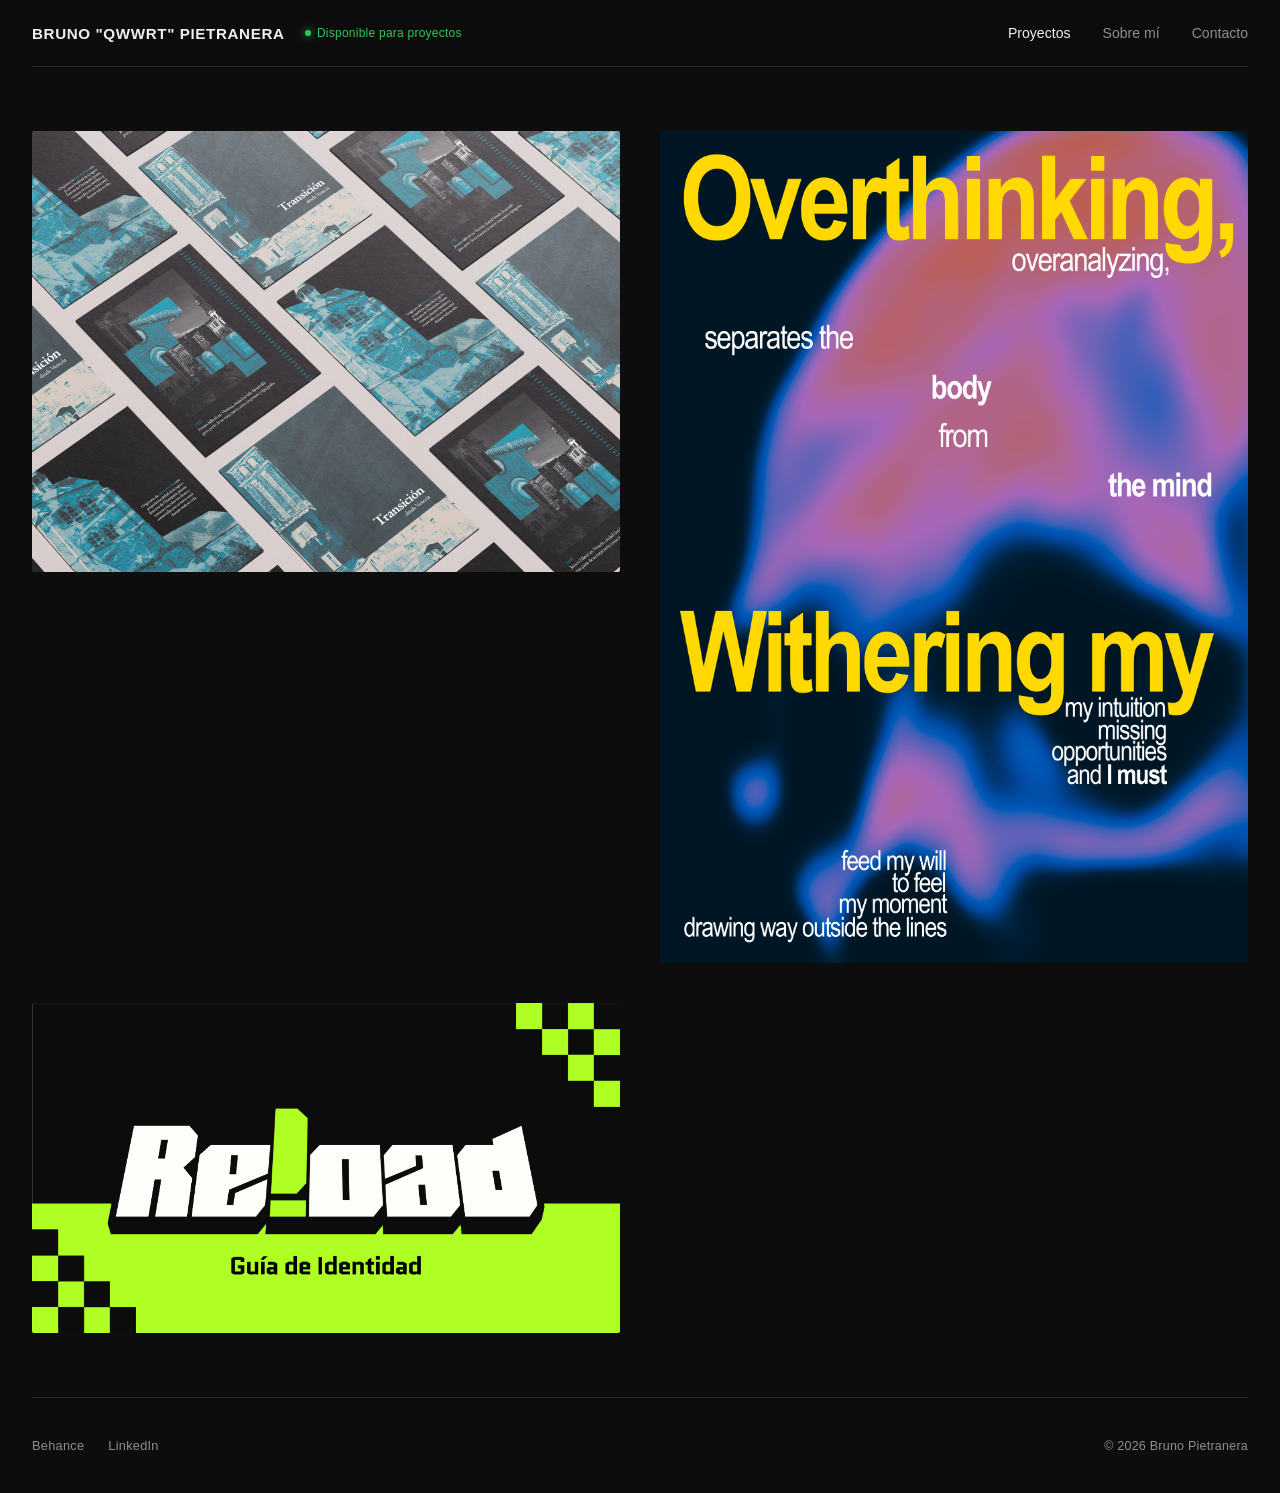
<file: index.html>
<!DOCTYPE html>
<html lang="es">
<head>
    <meta charset="UTF-8">
    <meta name="viewport" content="width=device-width, initial-scale=1.0">
    <title>Bruno "QWWRT" Pietranera — Portfolio</title>
    <meta name="description" content="Portfolio de diseño gráfico de Bruno Pietranera (QWWRT): identidad visual, diseño editorial y tipografía.">
    <meta name="theme-color" content="#0d0d0d">
    <meta property="og:type" content="website">
    <meta property="og:title" content="Bruno 'QWWRT' Pietranera — Portfolio">
    <meta property="og:description" content="Portfolio de diseño gráfico.">
    <meta property="og:locale" content="es_AR">
    <link rel="icon" href="favicon.svg" type="image/svg+xml">
    <link rel="stylesheet" href="style.css">
    <link rel="preload" href="proyectos.json" as="fetch" type="application/json" crossorigin>
</head>
<body>

    <a href="#contenido" class="skip-link">Saltar al contenido</a>

    <header class="site-header">
        <div class="brand">
            <a href="index.html" class="logo">BRUNO "QWWRT" PIETRANERA</a>
            <span class="status-indicator">Disponible para proyectos</span>
        </div>
        <nav class="site-nav" aria-label="Principal">
            <ul>
                <li><a href="index.html" class="active" aria-current="page">Proyectos</a></li>
                <li><a href="sobre-mi.html">Sobre mí</a></li>
                <li><a href="contacto.html">Contacto</a></li>
            </ul>
        </nav>
    </header>

    <main id="contenido" class="projects-container">
        <div id="projects-grid" class="projects-grid" aria-live="polite"></div>
        <noscript>
            <p class="empty-state">Este portfolio necesita JavaScript para mostrar los proyectos. Mientras tanto, podés verme en
                <a href="https://www.behance.net/qwwrt" rel="noopener">Behance</a>.</p>
        </noscript>
    </main>

    <footer class="site-footer">
        <div class="footer-bar">
            <div class="social-links">
                <a href="https://www.behance.net/qwwrt" target="_blank" rel="noopener">Behance</a>
                <a href="https://www.linkedin.com/in/bruno-pietranera-5b2691285" target="_blank" rel="noopener">LinkedIn</a>
            </div>
            <p class="copyright">&copy; 2026 Bruno Pietranera</p>
        </div>
    </footer>

    <script src="main.js" defer></script>
</body>
</html>
</file>
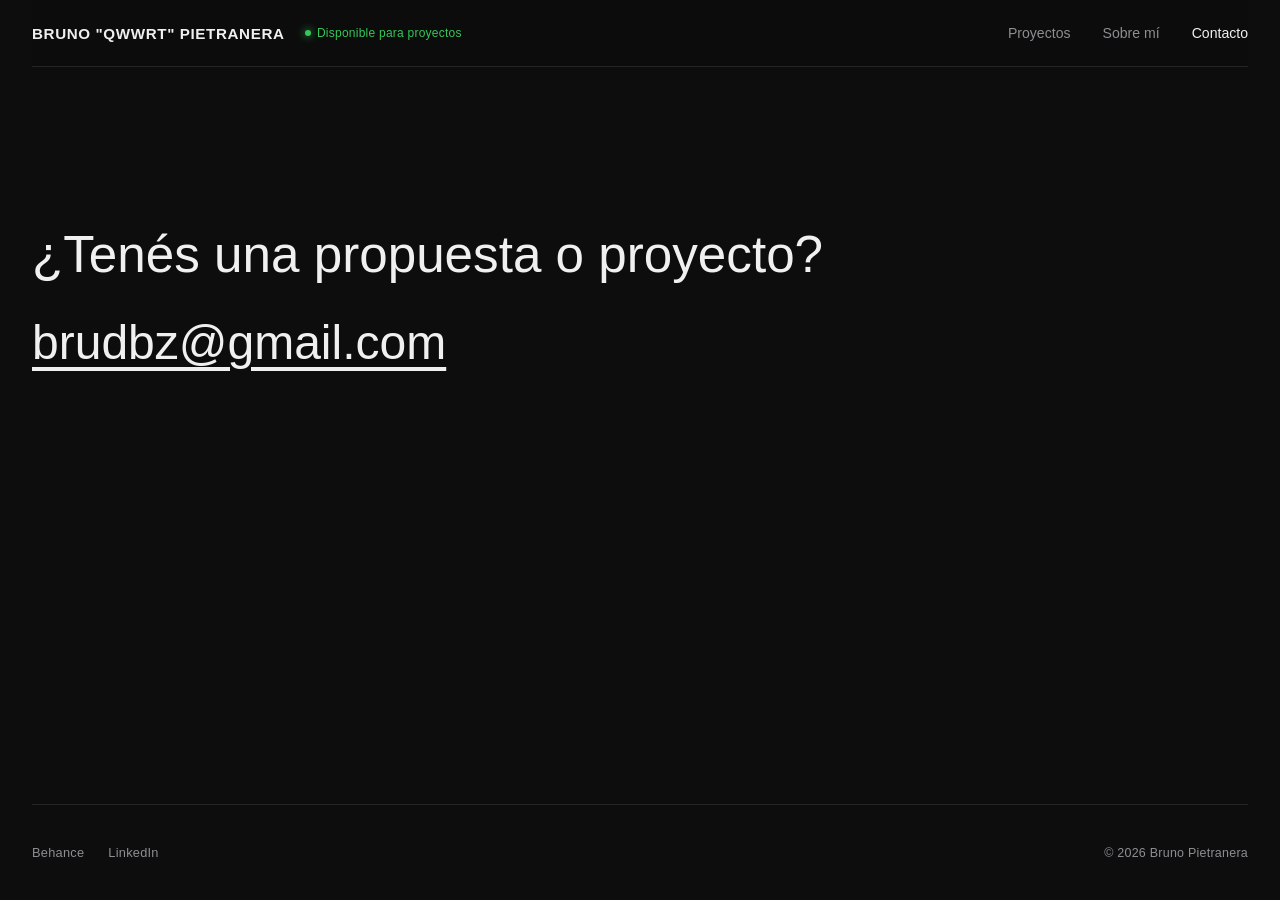
<file: contacto.html>
<!DOCTYPE html>
<html lang="es">

<head>
    <meta charset="UTF-8">
    <meta name="viewport" content="width=device-width, initial-scale=1.0">
    <title>TITULO</title>
    <meta name="description" content="DESCRIPCION">
    <meta name="theme-color" content="#0d0d0d">
    <link rel="icon" href="favicon.svg" type="image/svg+xml">
    <link rel="stylesheet" href="style.css">
</head>

<body>

    <header class="site-header">
        <div class="brand">
            <a href="index.html" class="logo">BRUNO "QWWRT" PIETRANERA</a>
            <span class="status-indicator">Disponible para proyectos</span>
        </div>
        <nav class="site-nav">
            <ul>
                <li><a href="index.html">Proyectos</a></li>
                <li><a href="sobre-mi.html">Sobre mí</a></li>
                <li><a href="contacto.html" class="active">Contacto</a></li>
            </ul>
        </nav>
    </header>

    <main class="page-container">
        <section class="contact-section">
            <h2>¿Tenés una propuesta o proyecto?</h2>
            <a href="mailto:brudbz@gmail.com" class="contact-email">brudbz@gmail.com</a>
        </section>
    </main>

<footer class="site-footer">
    <div class="footer-bar">
        <div class="social-links">
            <a href="https://www.behance.net/qwwrt" target="_blank" rel="noopener">Behance</a>
            <a href="https://www.linkedin.com/in/bruno-pietranera-5b2691285" target="_blank" rel="noopener">LinkedIn</a>
        </div>
        <p class="copyright">&copy; 2026 Bruno Pietranera</p>
    </div>
</footer>

</body>

</html>
</file>
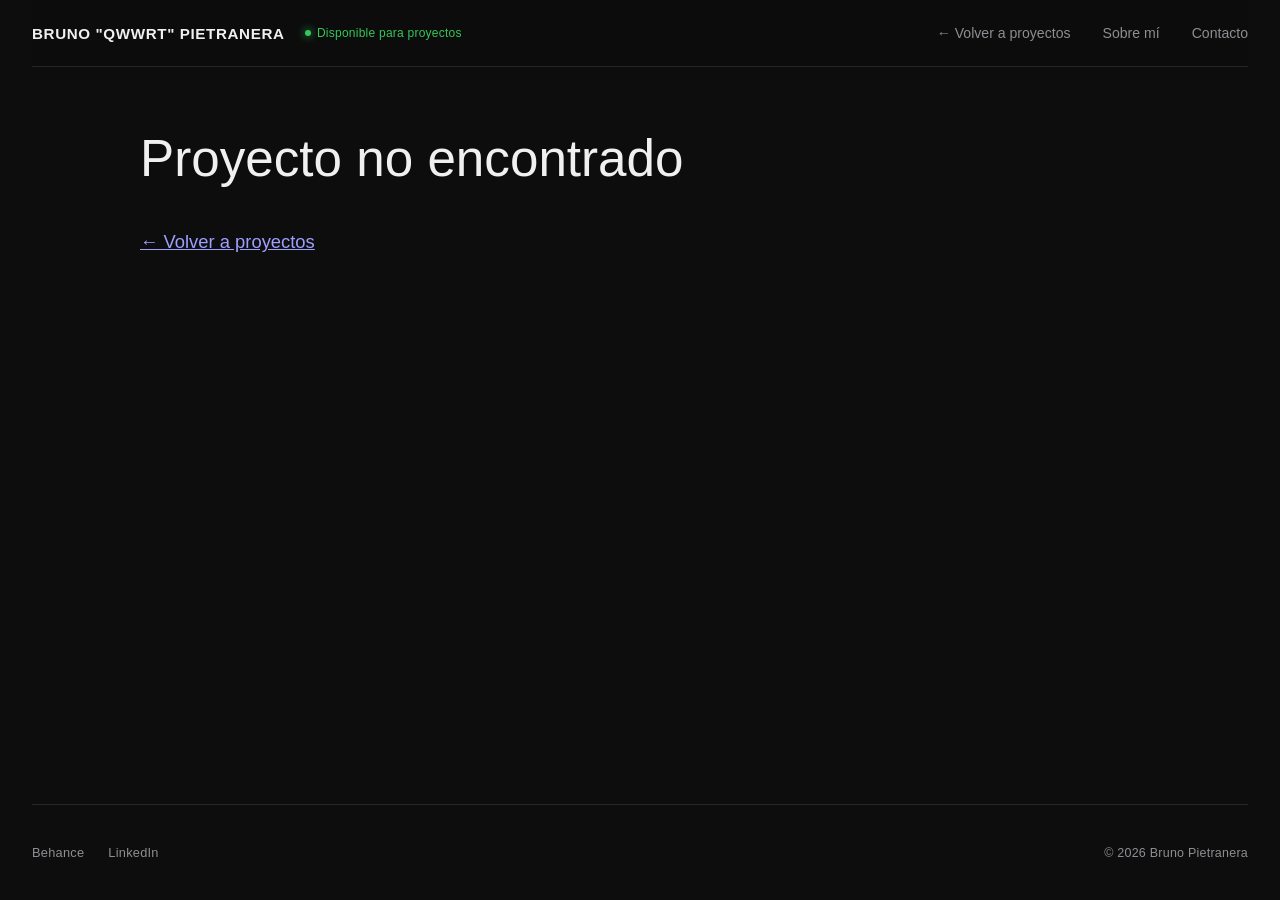
<file: proyecto.html>
<!DOCTYPE html>
<html lang="es">

<head>
    <meta charset="UTF-8">
    <meta name="viewport" content="width=device-width, initial-scale=1.0">
    <title>TITULO</title>
    <meta name="description" content="DESCRIPCION">
    <meta name="theme-color" content="#0d0d0d">
    <link rel="icon" href="favicon.svg" type="image/svg+xml">
    <link rel="stylesheet" href="style.css">
</head>

<body>

    <header class="site-header">
        <div class="brand">
            <a href="index.html" class="logo">BRUNO "QWWRT" PIETRANERA</a>
            <span class="status-indicator">Disponible para proyectos</span>
        </div>
        <nav class="site-nav">
            <ul>
                <li><a href="index.html">← Volver a proyectos</a></li>
                <li><a href="sobre-mi.html">Sobre mí</a></li>
                <li><a href="contacto.html">Contacto</a></li>
            </ul>
        </nav>
    </header>

    <main class="project-detail">
        <header class="project-header">
            <h1 id="project-title">Cargando...</h1>
            <div class="project-meta">
                <span id="project-category"></span>
                <span id="project-year"></span>
            </div>
            <p id="project-desc" class="project-description"></p>
        </header>

        <!-- Galería de imágenes vertical -->
        <div id="project-gallery" class="gallery-grid"></div>
    </main>

    <footer class="site-footer">
        <div class="footer-bar">
            <div class="social-links">
                <a href="https://www.behance.net/qwwrt" target="_blank" rel="noopener">Behance</a>
                <a href="https://www.linkedin.com/in/bruno-pietranera-5b2691285" target="_blank" rel="noopener">LinkedIn</a>
            </div>
            <p class="copyright">&copy; 2026 Bruno Pietranera</p>
        </div>
    </footer>

    <script src="main.js"></script>
</body>

</html>
</file>
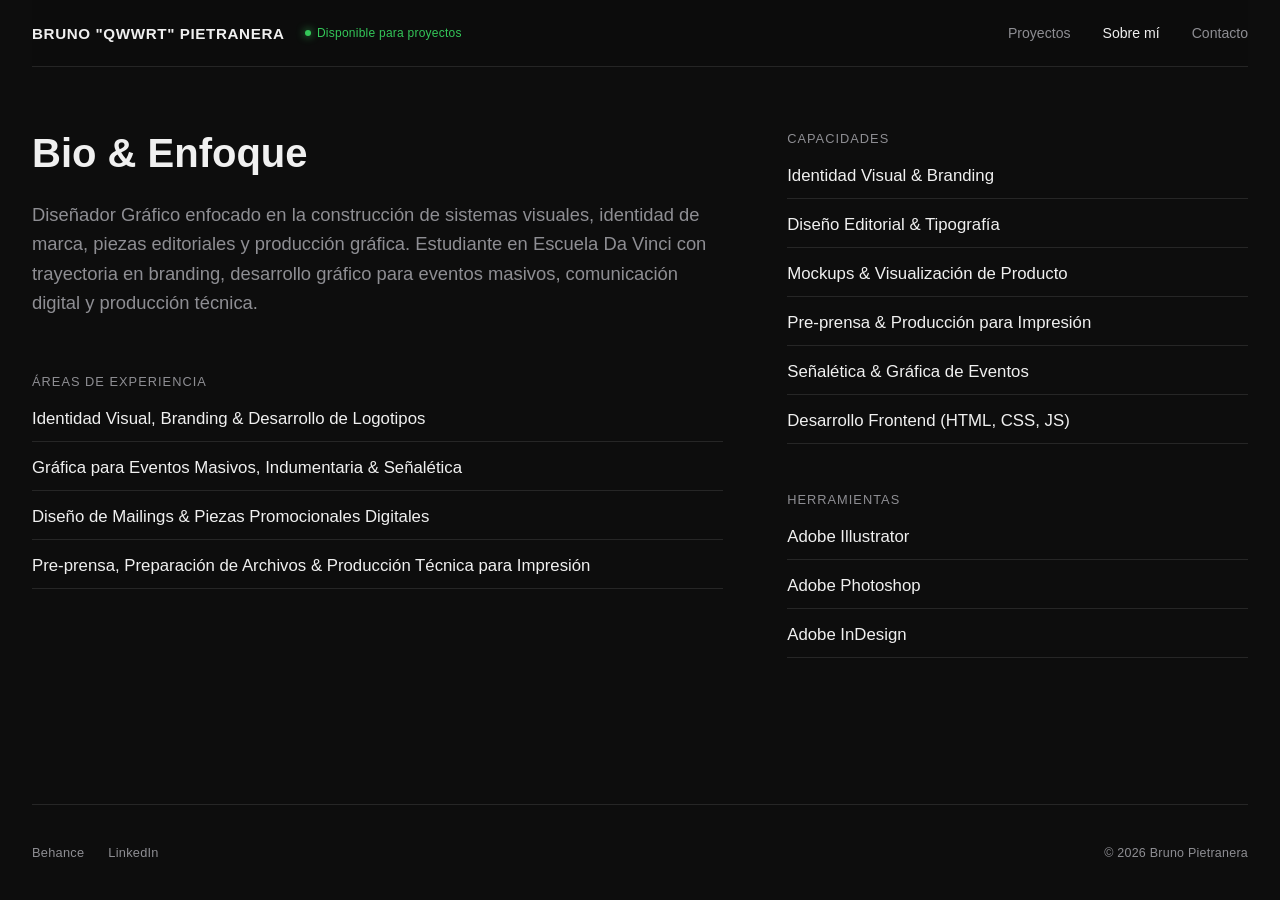
<file: sobre-mi.html>
<!DOCTYPE html>
<html lang="es">

<head>
    <meta charset="UTF-8">
    <meta name="viewport" content="width=device-width, initial-scale=1.0">
    <title>TITULO</title>
    <meta name="description" content="DESCRIPCION">
    <meta name="theme-color" content="#0d0d0d">
    <link rel="icon" href="favicon.svg" type="image/svg+xml">
    <link rel="stylesheet" href="style.css">
</head>

<body>

    <header class="site-header">
        <div class="brand">
            <a href="index.html" class="logo">BRUNO "QWWRT" PIETRANERA</a>
            <span class="status-indicator">Disponible para proyectos</span>
        </div>
        <nav class="site-nav">
            <ul>
                <li><a href="index.html">Proyectos</a></li>
                <li><a href="sobre-mi.html" class="active">Sobre mí</a></li>
                <li><a href="contacto.html">Contacto</a></li>
            </ul>
        </nav>
    </header>

    <main class="page-container">
        <section class="about-section">
            <div class="about-content">
                <h1>Bio & Enfoque</h1>
                <p>Diseñador Gráfico enfocado en la construcción de sistemas visuales, identidad de marca, piezas
                    editoriales y producción gráfica. Estudiante en Escuela Da Vinci con trayectoria en branding,
                    desarrollo gráfico para eventos masivos, comunicación digital y producción técnica.</p>

                <div class="about-experience">
                    <h3>Áreas de Experiencia</h3>
                    <ul class="experience-list">
                        <li>Identidad Visual, Branding & Desarrollo de Logotipos</li>
                        <li>Gráfica para Eventos Masivos, Indumentaria & Señalética</li>
                        <li>Diseño de Mailings & Piezas Promocionales Digitales</li>
                        <li>Pre-prensa, Preparación de Archivos & Producción Técnica para Impresión</li>
                    </ul>
                </div>
            </div>

            <div class="capabilities-column">
                <div class="capabilities-block">
                    <h3>Capacidades</h3>
                    <ul>
                        <li>Identidad Visual & Branding</li>
                        <li>Diseño Editorial & Tipografía</li>
                        <li>Mockups & Visualización de Producto</li>
                        <li>Pre-prensa & Producción para Impresión</li>
                        <li>Señalética & Gráfica de Eventos</li>
                        <li>Desarrollo Frontend (HTML, CSS, JS)</li>
                    </ul>
                </div>

                <div class="capabilities-block">
                    <h3>Herramientas</h3>
                    <ul>
                        <li>Adobe Illustrator</li>
                        <li>Adobe Photoshop</li>
                        <li>Adobe InDesign</li>
                    </ul>
                </div>
            </div>
        </section>
    </main>

<footer class="site-footer">
    <div class="footer-bar">
        <div class="social-links">
            <a href="https://www.behance.net/qwwrt" target="_blank" rel="noopener">Behance</a>
            <a href="https://www.linkedin.com/in/bruno-pietranera-5b2691285" target="_blank" rel="noopener">LinkedIn</a>
        </div>
        <p class="copyright">&copy; 2026 Bruno Pietranera</p>
    </div>
</footer>

</body>

</html>
</file>
<file: style.css>
/* ==========================================================================
   FUENTE
   Helvetica no viene en Windows ni Android (ahí se usa Arial).
   Si tenés licencia web de Helvetica LT Std, subí los archivos a assets/fonts/,
   descomentá este bloque y agregá "Helvetica LT Std" al inicio de --font-sans.
   ========================================================================== */
/*
@font-face {
    font-family: 'Helvetica LT Std';
    src: url('assets/fonts/HelveticaLTStd-Roman.woff2') format('woff2');
    font-weight: 400;
    font-style: normal;
    font-display: swap;
}
@font-face {
    font-family: 'Helvetica LT Std';
    src: url('assets/fonts/HelveticaLTStd-Bold.woff2') format('woff2');
    font-weight: 700;
    font-style: normal;
    font-display: swap;
}
*/

:root {
    color-scheme: dark;

    --bg: #0d0d0d;
    --surface: #161616;
    --text-primary: #f0f0f0;
    --text-secondary: #8e8e93;
    --border: rgba(255, 255, 255, 0.1);
    --accent: #34c759;

    --font-sans: "Helvetica Neue", Helvetica, "Nimbus Sans", "Liberation Sans", Arial, sans-serif;
    --max-width: 1400px;
    --gutter: 2rem;
}

*,
*::before,
*::after {
    box-sizing: border-box;
    margin: 0;
    padding: 0;
}

html {
    -webkit-text-size-adjust: 100%;
}

body {
    background-color: var(--bg);
    color: var(--text-primary);
    font-family: var(--font-sans);
    min-height: 100vh;
    min-height: 100dvh;
    display: flex;
    flex-direction: column;
    padding: 0 var(--gutter);
    max-width: var(--max-width);
    margin: 0 auto;
    -webkit-font-smoothing: antialiased;
    -moz-osx-font-smoothing: grayscale;
}

img {
    display: block;
    max-width: 100%;
}

/* Accesibilidad */
a:focus-visible {
    outline: 2px solid var(--text-primary);
    outline-offset: 4px;
}

.skip-link {
    position: absolute;
    left: 0;
    top: -100%;
    padding: 0.6rem 1rem;
    background: var(--text-primary);
    color: var(--bg);
    font-size: 0.85rem;
    text-decoration: none;
    z-index: 2000;
}

.skip-link:focus {
    top: 0;
}

/* Header */
.site-header {
    position: sticky;
    top: 0;
    z-index: 100;
    display: flex;
    justify-content: space-between;
    align-items: center;
    padding: 1.5rem 0;
    background-color: rgba(13, 13, 13, 0.9);
    -webkit-backdrop-filter: blur(10px);
    backdrop-filter: blur(10px);
    border-bottom: 1px solid var(--border);
}

.brand {
    display: flex;
    align-items: center;
    gap: 1.25rem;
}

.logo {
    font-weight: 700;
    font-size: 0.95rem;
    letter-spacing: 0.04em;
    color: var(--text-primary);
    text-decoration: none;
}

.status-indicator {
    font-size: 0.75rem;
    letter-spacing: 0.02em;
    color: var(--accent);
    display: flex;
    align-items: center;
    gap: 0.4rem;
}

.status-indicator::before {
    content: '';
    width: 6px;
    height: 6px;
    background-color: var(--accent);
    border-radius: 50%;
    box-shadow: 0 0 8px var(--accent);
}

.site-nav ul {
    display: flex;
    list-style: none;
    gap: 2rem;
}

.site-nav a {
    color: var(--text-secondary);
    text-decoration: none;
    font-size: 0.88rem;
    transition: color 0.2s ease;
}

.site-nav a:hover,
.site-nav a.active {
    color: var(--text-primary);
}

/* Grilla de proyectos */
.projects-container,
.page-container {
    padding: 4rem 0;
    flex: 1;
}

.projects-grid {
    display: grid;
    grid-template-columns: repeat(auto-fill, minmax(min(460px, 100%), 1fr));
    gap: 2.5rem;
    align-items: start;
}

.project-card {
    position: relative;
}

.project-link {
    display: block;
    text-decoration: none;
    color: inherit;
    cursor: pointer;
}

.project-media {
    width: 100%;
    overflow: hidden;
    background-color: var(--surface);
    border-radius: 2px;
}

.project-media img {
    width: 100%;
    height: auto;
    aspect-ratio: auto 16 / 10;
    transition: transform 0.5s cubic-bezier(0.16, 1, 0.3, 1);
}

.project-card:hover .project-media img {
    transform: scale(1.03);
}

/* Etiqueta flotante que sigue al cursor (solo con mouse) */
.project-tooltip {
    position: fixed;
    top: 0;
    left: 0;
    pointer-events: none;
    opacity: 0;
    z-index: 1000;
    background-color: #ffffff;
    color: #0d0d0d;
    padding: 0.6rem 0.9rem;
    border-radius: 2px;
    box-shadow: 0 10px 25px rgba(0, 0, 0, 0.5);
    transition: opacity 0.2s ease;
    max-width: min(340px, 80vw);
    will-change: transform;
}

.project-title {
    font-size: 0.88rem;
    font-weight: 600;
    line-height: 1.25;
}

.project-tag {
    font-size: 0.72rem;
    letter-spacing: 0.02em;
    display: block;
    opacity: 0.75;
    margin-top: 0.15rem;
}

/* En pantallas táctiles no hay hover: el título se muestra debajo de la imagen */
@media (hover: none), (pointer: coarse) {
    .project-tooltip {
        position: static;
        opacity: 1 !important;
        transform: none !important;
        background: transparent;
        color: var(--text-primary);
        padding: 0.75rem 0 0;
        box-shadow: none;
        max-width: none;
    }

    .project-tag {
        color: var(--text-secondary);
        opacity: 1;
    }
}

/* Detalle de proyecto y galería */
.project-detail {
    padding: 4rem 0;
    max-width: 1000px;
    margin: 0 auto;
    width: 100%;
    flex: 1;
}

.project-header {
    margin-bottom: 4rem;
}

.project-header h1 {
    font-size: clamp(2rem, 4vw, 3.5rem);
    font-weight: 500;
    line-height: 1.1;
    margin-bottom: 1rem;
}

.project-meta {
    font-size: 0.85rem;
    letter-spacing: 0.02em;
    color: var(--text-secondary);
    display: flex;
    gap: 1.5rem;
    margin-bottom: 1.5rem;
}

.project-description {
    font-size: 1.15rem;
    line-height: 1.6;
    color: var(--text-secondary);
    max-width: 65ch;
}

.gallery-grid {
    display: flex;
    flex-direction: column;
    gap: 3rem;
}

.gallery-grid img {
    width: 100%;
    height: auto;
    /* Reserva espacio antes de cargar (hace que lazy-loading funcione de verdad
       y evita saltos). Una vez cargada, manda la proporción real de la imagen. */
    aspect-ratio: auto 4 / 3;
    border-radius: 2px;
    background-color: var(--surface);
}

.empty-state {
    color: var(--text-secondary);
    font-size: 1rem;
    padding: 2rem 0;
}

/* Sobre mí y Contacto */
.about-section {
    display: grid;
    grid-template-columns: 1.5fr 1fr;
    gap: 4rem;
}

.about-content h1 {
    font-size: 2.5rem;
    margin-bottom: 1.5rem;
}

.about-content p {
    color: var(--text-secondary);
    font-size: 1.15rem;
    line-height: 1.6;
}

.about-experience {
    margin-top: 3.5rem;
}

.about-experience h3,
.capabilities-block h3 {
    font-size: 0.8rem;
    font-weight: 500;
    color: var(--text-secondary);
    text-transform: uppercase;
    letter-spacing: 0.08em;
    margin-bottom: 1.25rem;
}

.experience-list,
.capabilities-block ul {
    list-style: none;
    display: flex;
    flex-direction: column;
    gap: 1rem;
}

.experience-list li,
.capabilities-block li {
    font-size: 1.05rem;
    padding-bottom: 0.75rem;
    border-bottom: 1px solid var(--border);
}

.capabilities-column {
    display: flex;
    flex-direction: column;
    gap: 3rem;
}

.contact-section {
    padding: 6rem 0;
}

.contact-section h2 {
    font-size: clamp(2rem, 4vw, 3.5rem);
    font-weight: 400;
    line-height: 1.1;
    margin-bottom: 2rem;
}

.contact-email {
    font-size: clamp(1.6rem, 4vw, 3rem);
    color: var(--text-primary);
    text-decoration: underline;
    text-underline-offset: 8px;
    overflow-wrap: anywhere;
}

/* Footer */
.site-footer {
    padding: 2.5rem 0;
    border-top: 1px solid var(--border);
}

.footer-bar {
    display: flex;
    justify-content: space-between;
    align-items: center;
}

.social-links {
    display: flex;
    gap: 1.5rem;
}

.social-links a {
    color: var(--text-secondary);
    text-decoration: none;
    font-size: 0.8rem;
    letter-spacing: 0.02em;
    transition: color 0.2s ease;
}

.social-links a:hover {
    color: var(--text-primary);
}

.copyright {
    font-size: 0.78rem;
    letter-spacing: 0.02em;
    color: var(--text-secondary);
}

/* Responsive */
@media (max-width: 768px) {
    :root {
        --gutter: 1rem;
    }

    .site-header {
        position: static;
        flex-direction: column;
        align-items: flex-start;
        gap: 1rem;
        padding: 1.25rem 0;
    }

    .brand {
        flex-direction: column;
        align-items: flex-start;
        gap: 0.5rem;
    }

    .site-nav ul {
        flex-wrap: wrap;
        gap: 1.5rem;
    }

    .projects-container,
    .page-container,
    .project-detail {
        padding: 2.5rem 0;
    }

    .project-header {
        margin-bottom: 2.5rem;
    }

    .projects-grid {
        grid-template-columns: 1fr;
        gap: 2rem;
    }

    .about-section {
        grid-template-columns: 1fr;
        gap: 3rem;
    }

    .contact-section {
        padding: 3rem 0;
    }

    .footer-bar {
        flex-direction: column;
        align-items: flex-start;
        gap: 1rem;
    }
}

@media (prefers-reduced-motion: reduce) {
    *,
    *::before,
    *::after {
        transition-duration: 0.01ms !important;
        animation-duration: 0.01ms !important;
    }
}
</file>
